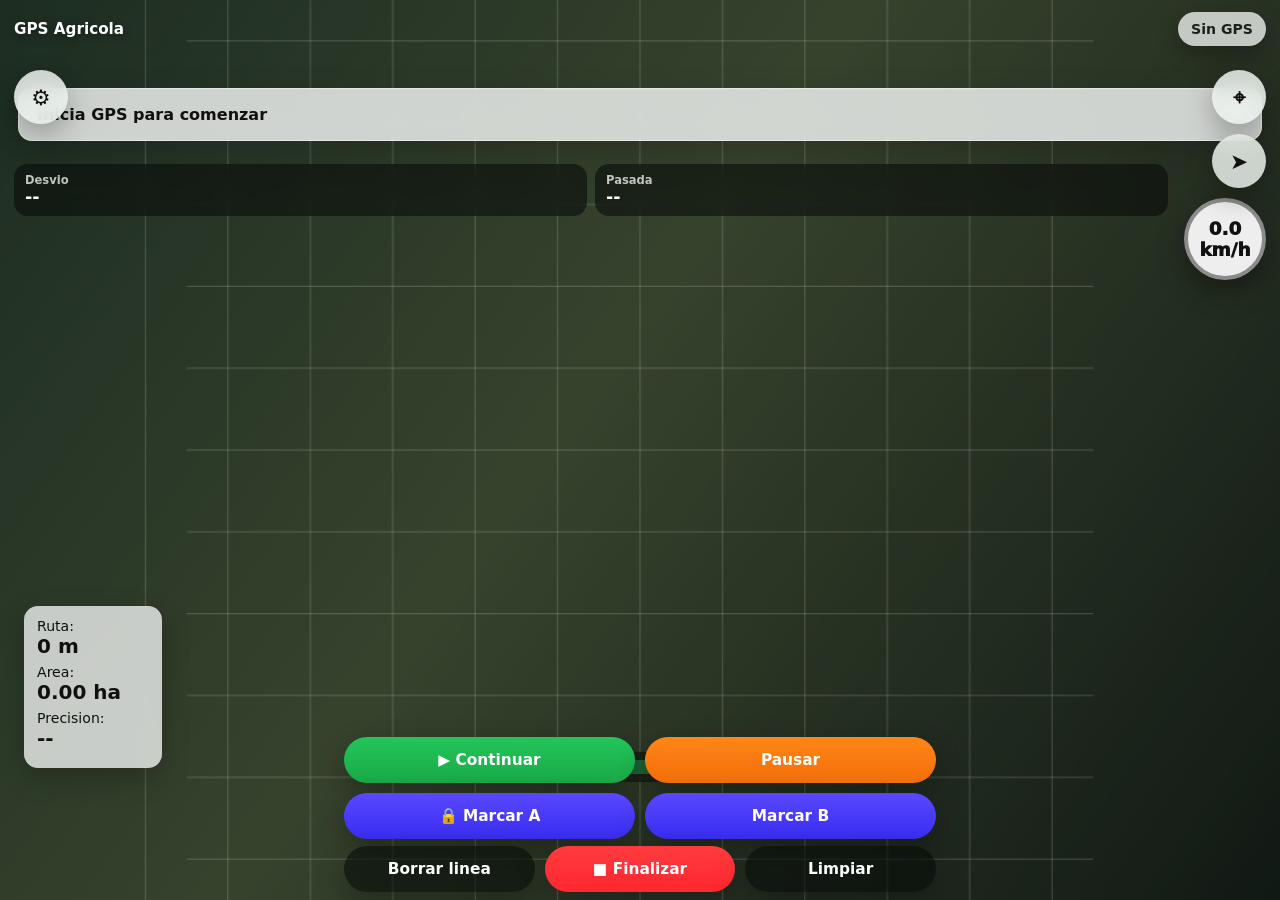
<file: index.html>
﻿<!doctype html>
<html lang="es">
  <head>
    <meta charset="utf-8" />
    <meta name="viewport" content="width=device-width, initial-scale=1, viewport-fit=cover" />
    <meta name="theme-color" content="#101411" />
    <title>Guia GPS Agricola</title>
    <link rel="manifest" href="manifest.webmanifest" />
    <link rel="stylesheet" href="styles.css?v=17" />
  </head>
  <body>
    <div class="app-shell">
      <main class="navigator">
        <section class="guidance-panel" aria-label="Pantalla de guia">
          <div class="canvas-wrap">
            <canvas id="fieldCanvas" width="1200" height="850"></canvas>

            <div class="phone-status">
              <span>GPS Agricola</span>
              <strong id="gpsStatus">Sin GPS</strong>
            </div>

            <button class="round-btn settings-btn" type="button" aria-label="Configuracion">⚙</button>
            <button class="round-btn frame-btn" id="recenterBtn" type="button" aria-label="Centrar">⌖</button>
            <button class="round-btn locate-btn" type="button" aria-label="Ubicacion">➤</button>

            <div class="instruction-card" id="steerHint">Mueva a la ubicacion deseada y luego marque el punto A</div>
            <div class="speed-bubble" id="speedValue">0.0 km/h</div>

            <div class="field-stats">
              <span>Ruta:</span>
              <strong id="distanceValue">0 m</strong>
              <span>Area:</span>
              <strong id="areaValue">0.00 ha</strong>
              <span>Precision:</span>
              <strong id="accuracyValue">--</strong>
            </div>

            <div class="floating-metrics">
              <div>
                <span>Desvio</span>
                <strong id="offsetValue">--</strong>
              </div>
              <div>
                <span>Pasada</span>
                <strong id="swathValue">--</strong>
              </div>
            </div>

            <div class="lightbar" id="lightbar" aria-label="Barra de direccion">
              <span></span><span></span><span></span><span></span><span class="center"></span><span></span><span></span><span></span><span></span>
            </div>

            <div class="map-badge" id="mapStatus">Satelite listo</div>
            <div class="location-readout" id="locationReadout">Sin ubicacion</div>
          </div>
        </section>

        <aside class="controls">
          <section class="control-group primary-actions">
            <button class="primary" id="startGpsBtn" type="button">▶ Continuar</button>
            <button id="demoBtn" type="button">Pausar</button>
            <button id="markABtn" type="button">🔒 Marcar A</button>
            <button id="markBBtn" type="button">Marcar B</button>
          </section>

          <section class="control-group secondary-actions">
            <button id="resetLineBtn" type="button">Borrar linea</button>
            <button id="saveJobBtn" type="button">■ Finalizar</button>
            <button id="clearTrackBtn" type="button">Limpiar</button>
          </section>

          <section class="control-group compact-settings">
            <label>
              Potrero
              <input id="fieldName" type="text" value="Potrero 1" autocomplete="off" />
            </label>
            <label>
              Ancho (m)
              <input id="implementWidth" type="number" min="1" max="60" step="0.5" value="18" />
            </label>
            <label>
              Vista
              <select id="viewDistance">
                <option value="120">Cerca</option>
                <option value="220" selected>Normal</option>
                <option value="360">Amplia</option>
              </select>
            </label>
            <label class="toggle-row">
              <input id="satelliteToggle" type="checkbox" checked />
              <span>Satelite</span>
            </label>
          </section>

          <section class="control-group stats-drawer">
            <div id="historyList" class="history-list"></div>
          </section>
        </aside>
      </main>
    </div>

    <script src="app.js?v=17" defer></script>
  </body>
</html>
</file>
<file: styles.css>
﻿:root {
  color-scheme: dark;
  --text: #f8faf5;
  --muted: #d7ded8;
  --green: #24c55a;
  --green-2: #19a947;
  --red: #ff272e;
  --orange: #ff8617;
  --violet: #4c36ff;
  --line: rgba(255, 255, 255, 0.24);
  font-family: Inter, ui-sans-serif, system-ui, -apple-system, BlinkMacSystemFont, "Segoe UI", sans-serif;
}

* { box-sizing: border-box; }
html, body { min-height: 100%; }
body {
  margin: 0;
  overflow: hidden;
  background: #101510;
  color: var(--text);
}
button, input, select { font: inherit; }
button {
  border: 0;
  border-radius: 999px;
  color: white;
  font-weight: 850;
  cursor: pointer;
  box-shadow: 0 10px 28px rgba(0,0,0,.28);
}
button:active { transform: translateY(1px); }
input, select {
  width: 100%;
  min-height: 40px;
  border: 1px solid rgba(255,255,255,.22);
  border-radius: 12px;
  background: rgba(8, 13, 10, .82);
  color: white;
  padding: 0 10px;
  font-weight: 800;
}
input[type="checkbox"] { width: 20px; min-height: 20px; accent-color: var(--green); }

.app-shell, .navigator, .guidance-panel, .canvas-wrap {
  width: 100%;
  height: 100svh;
}
.navigator { position: relative; overflow: hidden; }
.canvas-wrap {
  position: relative;
  background: linear-gradient(180deg, #223629, #151d18);
  overflow: hidden;
}
canvas {
  display: block;
  width: 100%;
  height: 100%;
  touch-action: none;
}

.phone-status {
  position: absolute;
  top: max(12px, env(safe-area-inset-top));
  left: 14px;
  right: 14px;
  z-index: 8;
  display: flex;
  align-items: center;
  justify-content: space-between;
  color: white;
  pointer-events: none;
}
.phone-status span { font-size: .95rem; font-weight: 900; text-shadow: 0 2px 8px rgba(0,0,0,.45); }
.phone-status strong {
  border-radius: 999px;
  background: rgba(240, 244, 240, .78);
  color: #1b211d;
  padding: 9px 13px;
  font-size: .88rem;
  box-shadow: 0 8px 22px rgba(0,0,0,.28);
}
.phone-status strong.live { color: #0a7a2f; }
.phone-status strong.demo { color: #a45d00; }

.round-btn {
  position: absolute;
  z-index: 9;
  width: 54px;
  height: 54px;
  min-height: 54px;
  display: grid;
  place-items: center;
  background: rgba(238, 243, 239, .84);
  color: #111;
  font-size: 1.35rem;
  backdrop-filter: blur(10px);
}
.settings-btn { left: 14px; top: calc(max(12px, env(safe-area-inset-top)) + 58px); }
.frame-btn { right: 14px; top: calc(max(12px, env(safe-area-inset-top)) + 58px); }
.locate-btn { right: 14px; top: calc(max(12px, env(safe-area-inset-top)) + 122px); }

.instruction-card {
  position: absolute;
  z-index: 7;
  left: 18px;
  right: 18px;
  top: calc(max(12px, env(safe-area-inset-top)) + 76px);
  border: 1px solid rgba(255,255,255,.45);
  border-radius: 14px;
  background: rgba(245, 247, 246, .82);
  color: #111;
  padding: 16px 18px;
  font-size: 1rem;
  font-weight: 700;
  box-shadow: 0 10px 32px rgba(0,0,0,.18);
  backdrop-filter: blur(10px);
}

.speed-bubble {
  position: absolute;
  z-index: 8;
  right: 14px;
  top: calc(max(12px, env(safe-area-inset-top)) + 186px);
  width: 82px;
  height: 82px;
  display: grid;
  place-items: center;
  border: 4px solid rgba(0,0,0,.42);
  border-radius: 999px;
  background: rgba(255,255,255,.92);
  color: #111;
  font-size: 1.15rem;
  font-weight: 950;
  text-align: center;
  box-shadow: 0 10px 28px rgba(0,0,0,.35);
}

.field-stats {
  position: absolute;
  z-index: 8;
  left: 0;
  bottom: 132px;
  width: 138px;
  border-radius: 0 14px 14px 0;
  background: rgba(245,247,246,.78);
  color: #101010;
  padding: 12px 13px;
  box-shadow: 0 10px 28px rgba(0,0,0,.22);
  backdrop-filter: blur(10px);
}
.field-stats span { display: block; font-size: .88rem; }
.field-stats strong { display: block; margin: 2px 0 8px; font-size: 1.25rem; line-height: 1; }

.floating-metrics {
  position: absolute;
  z-index: 8;
  left: 14px;
  right: 112px;
  top: calc(max(12px, env(safe-area-inset-top)) + 152px);
  display: grid;
  grid-template-columns: repeat(2, minmax(0, 1fr));
  gap: 8px;
  pointer-events: none;
}
.floating-metrics div {
  border-radius: 14px;
  background: rgba(8,12,9,.58);
  color: white;
  padding: 9px 11px;
  backdrop-filter: blur(10px);
}
.floating-metrics span { display: block; color: rgba(255,255,255,.74); font-size: .72rem; font-weight: 850; }
.floating-metrics strong { display: block; font-size: 1.1rem; }

.lightbar {
  position: absolute;
  z-index: 8;
  left: 50%;
  bottom: 118px;
  width: min(360px, calc(100% - 28px));
  transform: translateX(-50%);
  display: grid;
  grid-template-columns: repeat(9, 1fr);
  gap: 6px;
  padding: 8px;
  border-radius: 999px;
  background: rgba(8,12,9,.52);
  backdrop-filter: blur(10px);
}
.lightbar span { height: 14px; border-radius: 999px; background: rgba(255,255,255,.32); }
.lightbar span.active { background: #ffd35a; }
.lightbar span.center { background: rgba(36,197,90,.42); }
.lightbar span.center.active { background: #68f27c; }

.map-badge, .location-readout { display: none; }

.controls {
  position: absolute;
  z-index: 12;
  left: 0;
  right: 0;
  bottom: max(8px, env(safe-area-inset-bottom));
  display: grid;
  gap: 7px;
  padding: 0 14px;
  pointer-events: none;
}
.control-group { display: grid; gap: 10px; pointer-events: auto; }
.primary-actions {
  display: grid;
  grid-template-columns: 1fr 1fr;
  grid-template-areas:
    "start demo"
    "marka markb";
}
#markABtn { grid-area: marka; background: linear-gradient(180deg, #5948ff, #392df0); }
#markBBtn { grid-area: markb; background: linear-gradient(180deg, #5948ff, #392df0); }
#startGpsBtn { grid-area: start; background: linear-gradient(180deg, var(--green), var(--green-2)); }
#demoBtn { grid-area: demo; background: linear-gradient(180deg, var(--orange), #f36f09); }
.primary-actions button, .secondary-actions button {
  min-height: 46px;
  font-size: .96rem;
}
.secondary-actions {
  grid-template-columns: 1fr 1fr 1fr;
}
#saveJobBtn { background: linear-gradient(180deg, #ff3b3f, var(--red)); }
#resetLineBtn, #clearTrackBtn { background: rgba(8,12,9,.62); }
.compact-settings, .stats-drawer { display: none; }
.history-list { display: none; }

@media (min-width: 760px) {
  .controls { left: 50%; transform: translateX(-50%); max-width: 620px; }
  .field-stats { left: 24px; border-radius: 14px; }
}

@media (max-height: 720px) {
  .instruction-card { display: none; }
  .floating-metrics { top: calc(max(12px, env(safe-area-inset-top)) + 132px); }
  .field-stats { bottom: 118px; }
  .lightbar { bottom: 104px; }
  .primary-actions button, .secondary-actions button { min-height: 42px; font-size: .9rem; }
}
</file>
